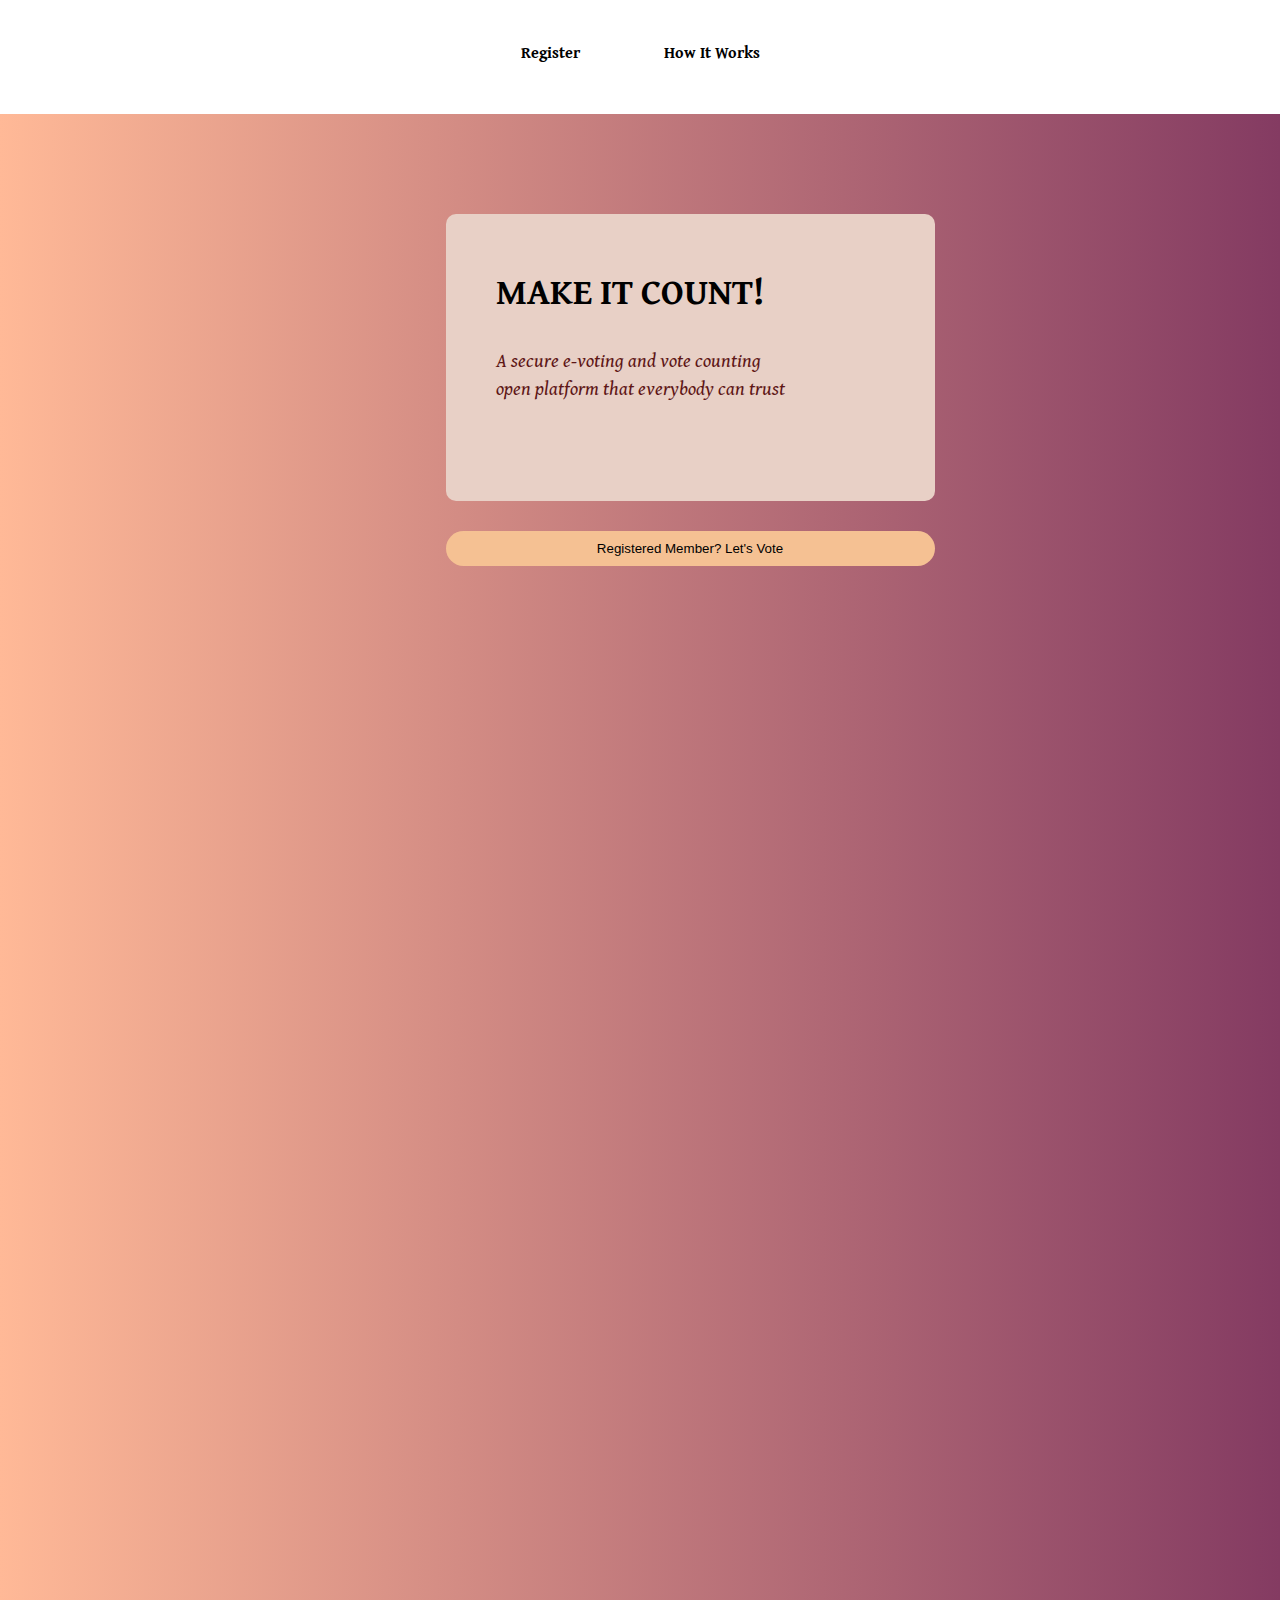
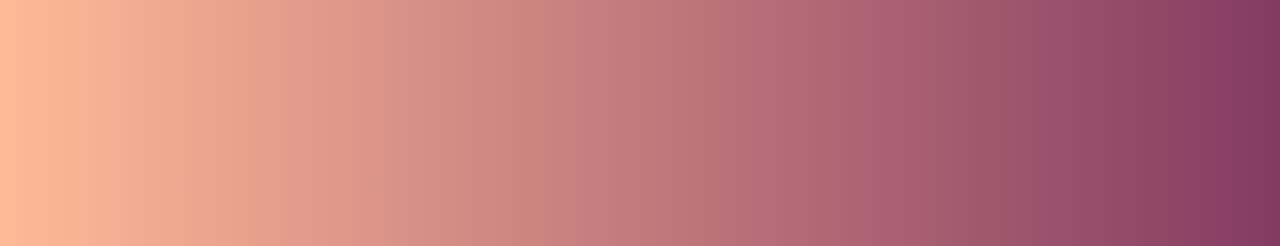
<file: index.html>
<!DOCTYPE html>
<html lang="en">

<head>
  <meta charset="UTF-8">
  <meta http-equiv="X-UA-Compatible" content="IE=edge">
  <meta name="viewport" content="width=device-width, initial-scale=1.0">
  <title>Home Page</title>
  <link rel="stylesheet" href="css/styles.css">
  <link rel="preconnect" href="https://fonts.googleapis.com">
  <link rel="preconnect" href="https://fonts.gstatic.com" crossorigin>
  <link href="https://fonts.googleapis.com/css2?family=Gentium+Book+Plus:ital,wght@0,400;0,700;1,400&display=swap"
    rel="stylesheet">
  <!-- <script src="registration.js"></script> -->
</head>

<body>
  <header>
    <nav>
      <a href="" class="headerlink1">Register</a>
      <a href="" class="headerlink2">How It Works</a>
    </nav>
  </header>
  <main>
    <div class="body">
      <section class="section1">
        <h1>Make It Count!</h1>
        <p>A secure e-voting and vote counting <br>
          open platform that everybody can trust</p>
        <div>
      </section>
      <div>
        <a href="vote.html" target="_blank">
          <button>Registered Member? Let's Vote</button>
        </a>
      </div>

      <!-- <a href="" class="mainlink">How It Works</a> -->
    </div>
    </div>
  </main>
</body>

</html>
</file>
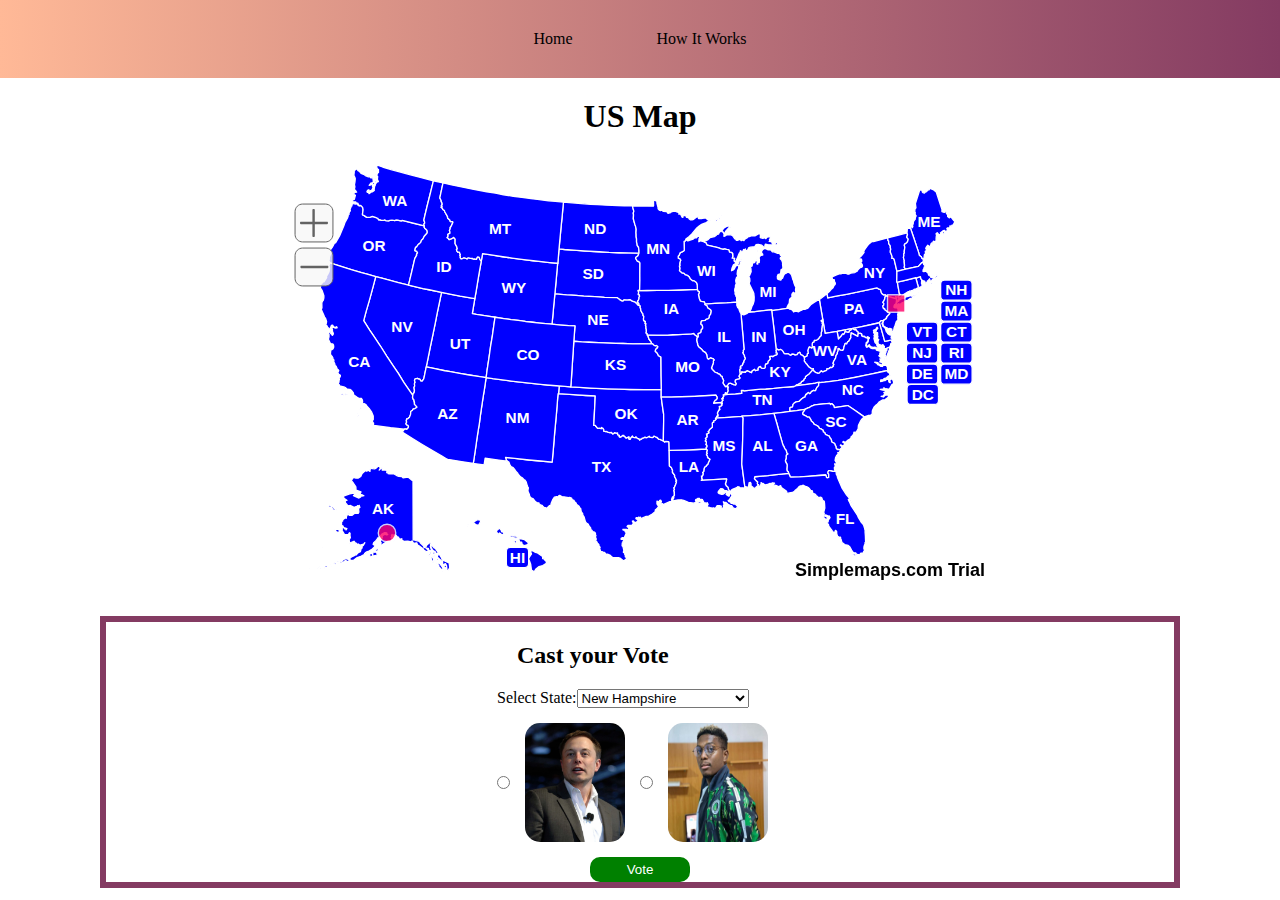
<file: vote.html>
<!DOCTYPE html>
<html lang="en">

<head>
	<meta http-equiv="content-type" content="text/html; charset=UTF-8">
	<meta charset="utf-8">
	<title>vote</title>
	<!-- Stylesheet -->
	<link rel="stylesheet" href="css/vote.css">
	<!-- <link rel="stylesheet" href="css/styles.css"> -->
	<!-- Js link -->
	<script src="JS/mapdata.js"></script>
	<script src="JS/usmap.js"></script>
	<script src="JS/vote.js"></script>
</head>

<body>
	<header class="vote-nav-bar">
		<nav>
			<a href="" class="headerlink1">Home</a>
			<a href="" class="headerlink2">How It Works</a>
		</nav>
	</header>
	<div>
		<h1 class="map-title">US Map</h1>
		<div class="map">
			<!-- Keep map above fold -->
			<div id="map"></div>
		</div>
		<div class="voters-choice">
			<h2>Cast your Vote</h2>
			<div class="state-selection">
				<p>Select State:</p>
				<select name="select State" id="">
					<option value="">New Hampshire</option>
					<option value="">Hawaii</option>
					<option value="">Alaska</option>
					<option value="">Florida</option>
					<option value="">Vermont</option>
					<option value="">Maine</option>
					<option value="">Rhode Island</option>
					<option value="">New York</option>
					<option value="">Pennslyvania</option>
					<option value="">New Jersey</option>
					<option value="">Delaware</option>
					<option value="">Maryland</option>
					<option value="">Virginia</option>
					<option value="">West Virginia</option>
					<option value="">Ohio</option>
					<option value="">Indiana</option>
					<option value="">Illinois</option>
					<option value="">Connecticut</option>
					<option value="">Wisconsin</option>
					<option value="">North Carolina</option>
					<option value="">District of Columbia</option>
					<option value="">Massachusett</option>
					<option value="">Tennessee</option>
					<option value="">Arkansas</option>
					<option value="">Missouri</option>
					<option value="">Georgia</option>
					<option value="">South Carolina</option>
					<option value="">Kentucky</option>
					<option value="">Alabama</option>
					<option value="">Louisiana</option>
					<option value="">Mississippi</option>
					<option value="">Iowa</option>
					<option value="">Minnesota</option>
					<option value="">Oklahoma</option>
					<option value="">Texas</option>
					<option value="">New Mexico</option>
					<option value="">Kansas</option>
					<option value="">Nebraska</option>
					<option value="">South Dakota</option>
					<option value="">North Dakota</option>
					<option value="">Wyoming</option>
					<option value="">Montana</option>
					<option value="">Colorado</option>
					<option value="">Utah</option>
					<option value="">Arizona</option>
					<option value="">Nevada</option>
					<option value="">Oregon</option>
					<option value="">Washington</option>
					<option value="">California</option>
					<option value="">Michigan</option>
					<option value="">Idaho</option>
					<option value="">Guam</option>
					<option value="">Puerto Rico</option>
					<option value="">Virgin Islands</option>
					<option value="">American Samoa</option>
					<option value="">Northern Mariana Islands</option>
				</select>
			</div>

			<div id="contestants-imgs">
				<input type="radio" name="vote" id="elonsVote" onclick="elonsClick()">
				<input type="image" id="elonsImg" src="images/Elon-Musk-2010.webp" alt="elon's picture">
				<!-- <img onclick="elon()" id="elon-img" src="images/Elon-Musk-2010.webp" alt="elon's picture" srcset=""> -->
				<input type="radio" name="vote" class="edwardsVote" onclick="edwardsClick()">
				<input id="edwardsImg" type="image" src="images/edward.jpeg" alt="">
				<!-- <img src="images/edward.jpeg" alt=""> -->
			</div>
			<button id="btn-vote" onclick="vote()">Vote</button>
		</div>

		<!-- <div>Please read the <a href="http://simplemaps.com/docs">documentation</a> to learn how to customize this map. -->
	</div>
	</div>
</body>

</html>
</file>
<file: css/styles.css>
* {
  margin-top: 0;
  box-sizing: content-box;
  padding: 0;
}

html,
body {
  max-height: 100vh;
  max-width: 100vw;
}

header {
  display: flex;
  justify-content: center;
  padding-top: 40px;
  padding-bottom: 50px;
  width: 100%;
}

a {
  text-decoration: none;
  color: black;

}

.headerlink1:hover,
.headerlink2:hover {
  background-color: #E8D0C6;
  color: #843b62;
  border-radius: 8px;
  padding: 6px 30px;
}

.headerlink1,
.headerlink2 {
  padding: 20px 40px;
  font-weight: bolder;
  transition: 0.8s;
}


body {
  font-family: 'Gentium Book Plus', serif;
  margin: 0;
  overflow: hidden;
}

main {
  background: linear-gradient(to right, #ffb997, #843b62);
  padding: 100px;
  display: flex;
  flex-direction: column;
  align-items: center;
  padding-bottom: 100%;
  margin-left: 0;
  margin-right: 0;
}

.section1 {
  background-color: #E8D0C6;
  width: 100%;
  padding: 50px;
  border-radius: 10px;
  margin-bottom: 30px;
}

h1 {
  font-weight: 700;
  font-size: 36px;
  text-transform: uppercase;
}

p {
  padding-bottom: 30px;
  padding-top: 5px;
  color: #5e1616;
  font-size: 19px;
  font-weight: 400;
  font-style: italic;
}

button {
  width: 100%;
  background-color: rgb(245, 193, 147);
  border: none;
  padding: 10px 50px;
  border-radius: 20px;
  margin-right: 20px;
  cursor: grab;
  position: relative;
}

button::before {
  content: " ";
  position: absolute;
  inset: 0;
  transform: scaleX(0);
  width: 100%;
  height: 100%;
  background-color: #ffffff55;
  border-radius: 100px;
}

button:hover::before {
  animation: ripple 0.9s;
  /* cubic-bezier(0.23, 1, 0.32, 1); */
}

@keyframes ripple {
  to {
    transform: scaleX(1);
  }
}

/* button:hover { */
/* opacity: 0.8; */
/* } */

.mainlink:hover {
  padding: 6px 25px;
}

/*Responsive for mobile*/
@media screen and (max-width:620px) {
  main {
    padding: 50px;
    padding-bottom: 100%;
  }

  button:active::before {
    animation: ripple 0.9s;
    /* cubic-bezier(0.23, 1, 0.32, 1); */
  }

  .section1 {
    width: 70%;
  }

  button {
    width: 70%;
  }
}
</file>
<file: css/vote.css>
* {
    box-sizing: border-box;
    margin: 0;
    padding: 0;
}


html,
body {
    max-height: 100vh;
    max-width: 100vw;
}

/* header styles */
header {
    display: flex;
    justify-content: center;
    padding-top: 40px;
    padding-bottom: 50px;
    width: 100%;
}

a {
    text-decoration: none;
    color: black;

}

.headerlink1:hover,
.headerlink2:hover {
    background-color: #E8D0C6;
    color: #843b62;
    border-radius: 8px;
    padding: 6px 30px;
    transition: 0.8s;
}

.headerlink1,
.headerlink2 {
    padding: 20px 40px;
}

.vote-nav-bar {
    background: linear-gradient(to right, #ffb997, #843b62);
    padding: 30px;
}

/* map styles */
.map-title {
    text-align: center;
    padding: 20px;
}

.map {
    max-width: 700px;
    display: flex;
    margin-left: auto;
    margin-right: auto;
}

/* main vote styles */
.voters-choice {
    display: grid;
    justify-content: center;
    border: 6px solid #843b62;
    margin: 30px 100px;
}

h2 {
    padding: 20px;
}

.state-selection {
    display: flex;
}

#contestants-imgs {
    display: flex;
}

/* image input */
#elonsImg,
#edwardsImg {
    width: 100px;
    border-radius: 15px;
    margin: 15px;
}

#btn-vote {
    width: 35%;
    height: 25px;
    margin-left: auto;
    margin-right: auto;
    border-radius: 10px;
    border: none;
    background-color: green;
    color: white;
    cursor: pointer;
}
</file>
